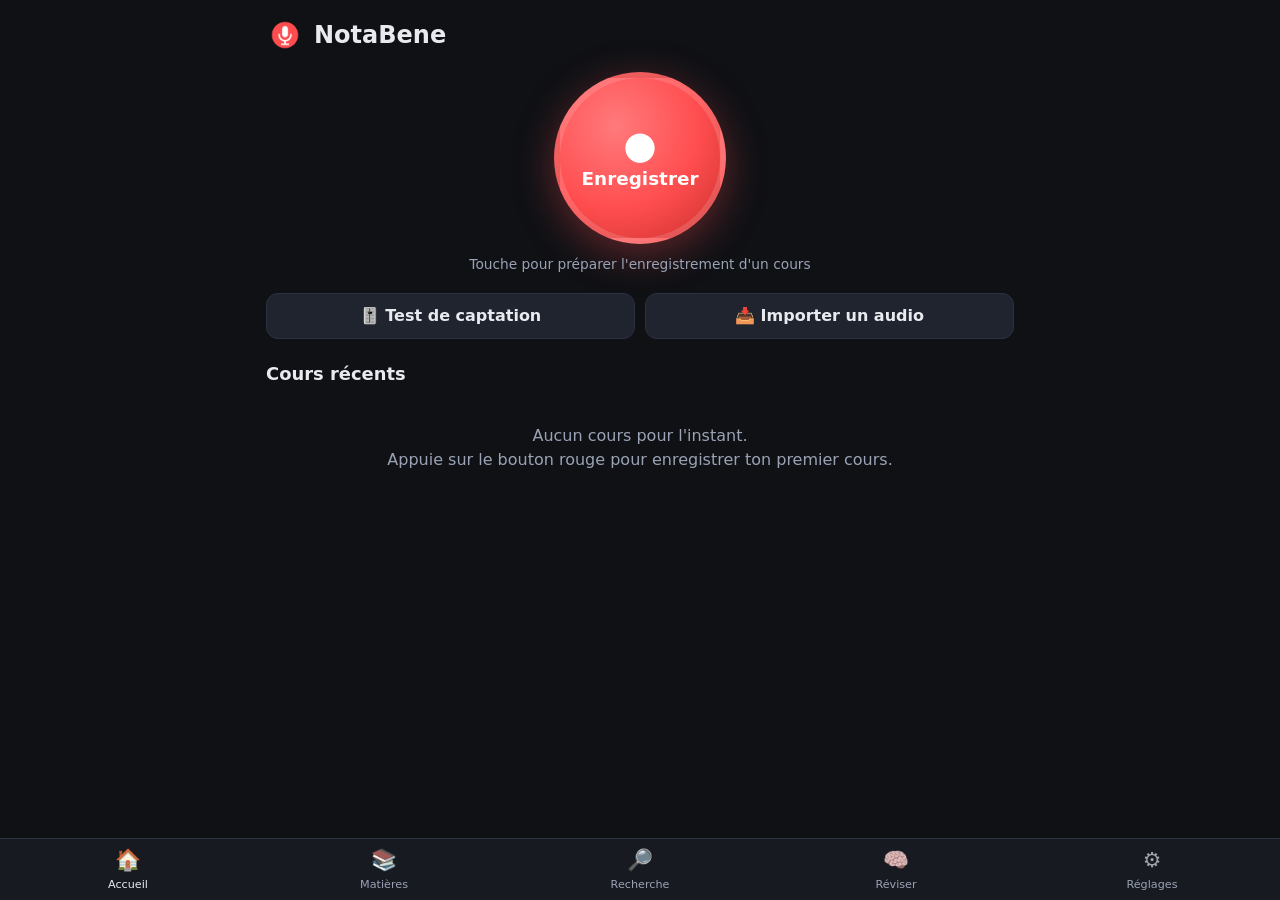
<file: index.html>
<!doctype html>
<html lang="fr">
<head>
<meta charset="utf-8">
<meta name="viewport" content="width=device-width, initial-scale=1">
<title>NotaBene</title>
<!-- GitHub Pages sert la racine du dépôt : on renvoie vers l'appli, qui est dans web/ -->
<meta http-equiv="refresh" content="0; url=web/">
<script>location.replace('web/' + location.hash);</script>
</head>
<body style="background:#0f1115;color:#e8eaf0;font-family:system-ui,sans-serif;padding:2rem">
<p>Ouverture de NotaBene… <a href="web/" style="color:#7aa2ff">Clique ici si rien ne se passe.</a></p>
</body>
</html>
</file>
<file: web/css/style.css>
/* NotaBene — mobile d'abord, sombre par défaut */
:root {
  --bg: #0f1115; --bg2: #171a21; --bg3: #20242e; --line: #2c3240;
  --txt: #e8eaf0; --muted: #9aa3b5; --accent: #7aa2ff; --accent-txt: #0b1020;
  --red: #ff4d4f; --red-dark: #c9302c; --green: #3ecf8e; --orange: #ffb020;
  --radius: 14px; --nav-h: 62px;
  color-scheme: dark;
}
:root[data-theme="light"] {
  --bg: #f4f5f8; --bg2: #ffffff; --bg3: #eceef3; --line: #d7dbe4;
  --txt: #171a21; --muted: #5d6678; --accent: #2f5fe0; --accent-txt: #ffffff;
  --red: #e03131; --red-dark: #b02525; --green: #1f9d63; --orange: #c77700;
  color-scheme: light;
}
* { box-sizing: border-box; }
html { -webkit-text-size-adjust: 100%; }
body {
  margin: 0; background: var(--bg); color: var(--txt);
  font: 16px/1.5 system-ui, -apple-system, "Segoe UI", Roboto, sans-serif;
  overscroll-behavior-y: contain;
}
#view {
  max-width: 780px; margin: 0 auto; outline: none;
  padding: 16px 16px calc(var(--nav-h) + 28px + env(safe-area-inset-bottom));
}
h1 { font-size: 1.5rem; margin: 4px 0 14px; line-height: 1.2; }
h2 { font-size: 1.12rem; margin: 22px 0 10px; }
h3 { font-size: 1rem; margin: 14px 0 6px; }
p { margin: 0 0 10px; }
a { color: var(--accent); }
.muted { color: var(--muted); }
.small { font-size: .86rem; }
.center { text-align: center; }
.row { display: flex; gap: 10px; align-items: center; flex-wrap: wrap; }
.row.nowrap { flex-wrap: nowrap; }
.grow { flex: 1 1 0; min-width: 0; }
.stack > * + * { margin-top: 10px; }
.hidden { display: none !important; }

/* Cartes */
.card { background: var(--bg2); border: 1px solid var(--line); border-radius: var(--radius); padding: 14px; margin: 12px 0; }
.card > h2:first-child, .card > h3:first-child { margin-top: 0; }

/* Boutons */
.btn {
  appearance: none; border: 1px solid var(--line); background: var(--bg3); color: var(--txt);
  min-height: 46px; padding: 10px 16px; border-radius: 12px; font: inherit; font-weight: 600;
  cursor: pointer; display: inline-flex; align-items: center; justify-content: center; gap: 8px;
  text-decoration: none; touch-action: manipulation;
}
.btn:active { transform: scale(.98); }
.btn:disabled { opacity: .5; cursor: not-allowed; }
.btn.primary { background: var(--accent); color: var(--accent-txt); border-color: transparent; }
.btn.danger { background: var(--red); color: #fff; border-color: transparent; }
.btn.ghost { background: transparent; }
.btn.block { display: flex; width: 100%; }
.btn.big { min-height: 58px; font-size: 1.08rem; }
.btn.sm { min-height: 36px; padding: 6px 10px; font-size: .88rem; border-radius: 10px; }
.btn-grid { display: grid; grid-template-columns: 1fr 1fr; gap: 10px; }

/* Gros bouton rouge */
.rec-wrap { display: flex; flex-direction: column; align-items: center; gap: 10px; margin: 18px 0 8px; }
.rec-btn {
  width: 172px; height: 172px; border-radius: 50%; border: 6px solid rgba(255,255,255,.14);
  background: radial-gradient(circle at 35% 30%, #ff7a7c, var(--red) 55%, var(--red-dark));
  color: #fff; font: 700 1.15rem/1.2 system-ui, sans-serif; cursor: pointer;
  box-shadow: 0 10px 40px rgba(255,77,79,.35); touch-action: manipulation;
  display: flex; flex-direction: column; align-items: center; justify-content: center; gap: 4px;
}
.rec-btn .dot { font-size: 2.4rem; line-height: 1; }
.rec-btn:active { transform: scale(.97); }
.rec-btn.live { animation: pulse 1.6s ease-in-out infinite; }
@keyframes pulse { 50% { box-shadow: 0 0 0 18px rgba(255,77,79,.0), 0 10px 40px rgba(255,77,79,.6); } }

/* Formulaires */
label.field { display: block; margin: 10px 0; }
label.field > span { display: block; font-size: .86rem; color: var(--muted); margin-bottom: 4px; }
input[type=text], input[type=password], input[type=search], input[type=number], select, textarea {
  width: 100%; background: var(--bg); color: var(--txt); border: 1px solid var(--line);
  border-radius: 10px; padding: 11px 12px; font: inherit; min-height: 46px;
}
textarea { min-height: 96px; resize: vertical; }
input[type=range] { width: 100%; accent-color: var(--accent); min-height: 34px; }
.check { display: flex; gap: 10px; align-items: flex-start; margin: 10px 0; cursor: pointer; }
.check input { width: 22px; height: 22px; margin-top: 2px; accent-color: var(--accent); flex: none; }
.seg { display: flex; background: var(--bg); border: 1px solid var(--line); border-radius: 12px; padding: 3px; gap: 3px; }
.seg button { flex: 1; border: 0; background: transparent; color: var(--muted); font: inherit; font-weight: 600; min-height: 40px; border-radius: 9px; cursor: pointer; }
.seg button.active { background: var(--bg3); color: var(--txt); }

/* Listes */
.list { display: flex; flex-direction: column; gap: 8px; }
.item {
  display: flex; gap: 12px; align-items: center; text-decoration: none; color: inherit;
  background: var(--bg2); border: 1px solid var(--line); border-radius: 12px; padding: 12px 14px; min-height: 58px;
}
.item:active { background: var(--bg3); }
.item-title { font-weight: 600; overflow: hidden; text-overflow: ellipsis; white-space: nowrap; }
.item-meta { font-size: .83rem; color: var(--muted); }
.chip { display: inline-block; font-size: .76rem; padding: 2px 8px; border-radius: 99px; background: var(--bg3); color: var(--muted); border: 1px solid var(--line); white-space: nowrap; }
.chip.ok { color: var(--green); } .chip.warn { color: var(--orange); } .chip.err { color: var(--red); }
.steps { display: flex; gap: 4px; }
.steps i { width: 9px; height: 9px; border-radius: 50%; background: var(--line); display: block; }
.steps i.on { background: var(--green); }

/* Bandeaux */
.banner { border-radius: 12px; padding: 11px 13px; margin: 10px 0; border: 1px solid var(--line); background: var(--bg2); font-size: .93rem; }
.banner.warn { border-color: var(--orange); background: color-mix(in srgb, var(--orange) 12%, var(--bg2)); }
.banner.err { border-color: var(--red); background: color-mix(in srgb, var(--red) 12%, var(--bg2)); }
.banner.ok { border-color: var(--green); background: color-mix(in srgb, var(--green) 10%, var(--bg2)); }
.banner.info { border-color: var(--accent); background: color-mix(in srgb, var(--accent) 10%, var(--bg2)); }
#offline-bar { position: sticky; top: 0; z-index: 30; background: var(--orange); color: #111; text-align: center; font-size: .85rem; padding: 5px 10px; font-weight: 600; }

/* Enregistrement */
.timer { font: 700 3.2rem/1 ui-monospace, "SF Mono", Consolas, monospace; text-align: center; margin: 14px 0 4px; letter-spacing: .02em; }
.meter { height: 18px; border-radius: 9px; background: var(--bg); border: 1px solid var(--line); overflow: hidden; }
.meter-fill { height: 100%; width: 0; background: linear-gradient(90deg, var(--green), #b6e04f 70%, var(--orange) 88%, var(--red)); transition: width .12s linear; }
.meter.low .meter-fill { background: var(--orange); }
.stats { display: grid; grid-template-columns: repeat(3, 1fr); gap: 8px; text-align: center; margin: 12px 0; }
.stats div { background: var(--bg2); border: 1px solid var(--line); border-radius: 12px; padding: 8px 4px; }
.stats b { display: block; font-size: 1.05rem; }
.stats span { font-size: .75rem; color: var(--muted); }
.live-box { background: var(--bg); border: 1px dashed var(--line); border-radius: 12px; padding: 10px; min-height: 64px; max-height: 150px; overflow: auto; font-size: .93rem; }
.live-box i { color: var(--muted); }

/* Écran noir */
#blackout { position: fixed; inset: 0; background: #000; z-index: 1000; display: flex; align-items: center; justify-content: center; user-select: none; -webkit-user-select: none; touch-action: manipulation; }
#blackout[hidden] { display: none; }
#blackout p { color: #333; text-align: center; transition: opacity 1.2s; margin: 0; }
#blackout.dim p { opacity: 0; }

/* Lecteur audio */
.player { background: var(--bg2); border: 1px solid var(--line); border-radius: var(--radius); padding: 10px 12px; margin: 12px 0; position: sticky; top: 6px; z-index: 20; }
.player .row { flex-wrap: nowrap; }
.player .time { font: 600 .84rem ui-monospace, Consolas, monospace; color: var(--muted); white-space: nowrap; }
.player .pp { width: 46px; min-height: 46px; padding: 0; border-radius: 50%; flex: none; font-size: 1.1rem; }

/* Barres de progression */
.progress { height: 10px; background: var(--bg); border: 1px solid var(--line); border-radius: 6px; overflow: hidden; margin: 8px 0; }
.progress i { display: block; height: 100%; width: 0; background: var(--accent); transition: width .3s; }
.progress.indet i { width: 35%; animation: slide 1.3s ease-in-out infinite; }
@keyframes slide { 0% { margin-left: -35%; } 100% { margin-left: 100%; } }
.segdots { display: flex; flex-wrap: wrap; gap: 3px; margin: 6px 0; }
.segdots i { width: 12px; height: 12px; border-radius: 3px; background: var(--line); display: block; }
.segdots i.done { background: var(--green); } .segdots i.run { background: var(--accent); animation: blink 1s infinite; } .segdots i.err { background: var(--red); }
@keyframes blink { 50% { opacity: .35; } }

/* Onglets */
.tabs { display: flex; gap: 4px; overflow-x: auto; margin: 14px -16px 10px; padding: 0 16px; scrollbar-width: none; border-bottom: 1px solid var(--line); }
.tabs::-webkit-scrollbar { display: none; }
.tabs button { flex: none; border: 0; background: transparent; color: var(--muted); font: inherit; font-weight: 600; padding: 10px 12px; min-height: 44px; border-bottom: 3px solid transparent; cursor: pointer; }
.tabs button.active { color: var(--txt); border-bottom-color: var(--accent); }

/* Transcription */
.tline { display: flex; gap: 10px; padding: 7px 8px; border-radius: 8px; cursor: pointer; }
.tline:hover, .tline.playing { background: var(--bg3); }
.ts { font: 600 .78rem ui-monospace, Consolas, monospace; color: var(--accent); white-space: nowrap; cursor: pointer; text-decoration: none; padding-top: 3px; }
.md .ts { background: var(--bg3); border-radius: 6px; padding: 1px 6px; margin-right: 4px; }
.inaud { color: var(--orange); font-style: italic; cursor: pointer; }
mark { background: #ffd54a; color: #111; border-radius: 3px; padding: 0 2px; }

/* Texte mis en forme (fiches) */
.md { overflow-wrap: anywhere; }
.md h1 { font-size: 1.4rem; } .md h2 { font-size: 1.15rem; border-bottom: 1px solid var(--line); padding-bottom: 4px; } .md h3 { font-size: 1.02rem; }
.md ul, .md ol { padding-left: 22px; margin: 6px 0 12px; }
.md li { margin: 3px 0; }
.md code { background: var(--bg3); padding: 1px 5px; border-radius: 5px; font: .88em ui-monospace, Consolas, monospace; }
.md pre { background: #0a0c10; color: #dfe6f3; border: 1px solid var(--line); border-radius: 10px; padding: 12px; overflow-x: auto; }
.md pre code { background: none; padding: 0; font-size: .86rem; }
.md blockquote { border-left: 4px solid var(--accent); margin: 10px 0; padding: 4px 12px; color: var(--muted); }
.md table { border-collapse: collapse; width: 100%; display: block; overflow-x: auto; margin: 10px 0; }
.md th, .md td { border: 1px solid var(--line); padding: 6px 9px; text-align: left; }
.md th { background: var(--bg3); }
.md hr { border: 0; border-top: 1px solid var(--line); margin: 16px 0; }

/* Quiz */
.q { margin: 14px 0; }
.q-title { font-weight: 600; margin-bottom: 8px; }
.choice { display: block; width: 100%; text-align: left; margin: 6px 0; min-height: 46px; font-weight: 500; }
.choice.ok { border-color: var(--green); background: color-mix(in srgb, var(--green) 18%, var(--bg3)); }
.choice.ko { border-color: var(--red); background: color-mix(in srgb, var(--red) 18%, var(--bg3)); }
.explain { font-size: .92rem; border-left: 3px solid var(--accent); padding: 4px 10px; margin-top: 8px; }

/* Flashcards */
.flash { background: var(--bg2); border: 1px solid var(--line); border-radius: 18px; min-height: 230px; padding: 22px; display: flex; flex-direction: column; justify-content: center; text-align: center; font-size: 1.12rem; margin: 14px 0; }
.flash .back { border-top: 1px dashed var(--line); margin-top: 16px; padding-top: 16px; text-align: left; font-size: 1rem; }
.grades { display: grid; grid-template-columns: repeat(4, 1fr); gap: 8px; }
.grades .btn { flex-direction: column; gap: 0; padding: 8px 4px; font-size: .88rem; }
.grades small { font-weight: 400; color: inherit; opacity: .75; font-size: .72rem; }

/* Navigation basse */
#nav {
  position: fixed; left: 0; right: 0; bottom: 0; z-index: 40; height: calc(var(--nav-h) + env(safe-area-inset-bottom));
  padding-bottom: env(safe-area-inset-bottom); background: var(--bg2); border-top: 1px solid var(--line);
  display: flex; justify-content: space-around;
}
#nav a { flex: 1; display: flex; flex-direction: column; align-items: center; justify-content: center; gap: 1px; color: var(--muted); text-decoration: none; font-size: .7rem; position: relative; }
#nav a .ico { font-size: 1.3rem; filter: grayscale(.6); }
#nav a.active { color: var(--txt); } #nav a.active .ico { filter: none; }
#nav b { position: absolute; top: 6px; left: calc(50% + 8px); background: var(--red); color: #fff; border-radius: 99px; font-size: .66rem; min-width: 18px; padding: 0 5px; text-align: center; }
body.no-nav #nav { display: none; }
body.no-nav #view { padding-bottom: 28px; }

/* Messages (toasts) et fenêtres */
#toasts { position: fixed; left: 12px; right: 12px; bottom: calc(var(--nav-h) + 14px + env(safe-area-inset-bottom)); z-index: 900; display: flex; flex-direction: column; gap: 8px; align-items: center; pointer-events: none; }
.toast { background: #2a2f3b; color: #fff; padding: 11px 15px; border-radius: 12px; max-width: 560px; box-shadow: 0 6px 24px rgba(0,0,0,.4); font-size: .93rem; pointer-events: auto; }
.toast.err { background: #8f1d1f; } .toast.ok { background: #17633f; }
.modal-bg { position: fixed; inset: 0; background: rgba(0,0,0,.6); z-index: 950; display: flex; align-items: flex-end; justify-content: center; padding: 12px; }
@media (min-width: 600px) { .modal-bg { align-items: center; } }
.modal { background: var(--bg2); border: 1px solid var(--line); border-radius: 18px; padding: 18px; width: 100%; max-width: 480px; max-height: 86vh; overflow: auto; }
.modal h3 { margin: 0 0 10px; font-size: 1.1rem; }
.modal .actions { display: flex; gap: 10px; margin-top: 16px; flex-wrap: wrap; }
.modal .actions .btn { flex: 1; }
.menu .btn { justify-content: flex-start; margin: 6px 0; }

/* Zone de dépôt (glisser-déposer) */
#drop { position: fixed; inset: 0; z-index: 800; background: rgba(15,17,21,.9); border: 4px dashed var(--accent); display: flex; align-items: center; justify-content: center; font-size: 1.4rem; font-weight: 700; color: var(--accent); pointer-events: none; }

.head { display: flex; align-items: center; gap: 8px; margin-bottom: 6px; }
.head .back { width: 44px; min-height: 44px; padding: 0; border-radius: 50%; flex: none; }
.head h1 { margin: 0; flex: 1; min-width: 0; overflow: hidden; text-overflow: ellipsis; font-size: 1.25rem; }
.empty { text-align: center; color: var(--muted); padding: 26px 10px; }
.logo { display: flex; align-items: center; gap: 10px; }
.logo img { width: 38px; height: 38px; border-radius: 9px; }

/* Impression / PDF : seule la fiche est imprimée */
#print { display: none; }
@media print {
  body.printing > *:not(#print) { display: none !important; }
  body.printing #print { display: block; color: #000; background: #fff; font: 11.5pt/1.45 Georgia, "Times New Roman", serif; padding: 0; }
  body.printing { background: #fff; }
  #print h1 { font-size: 20pt; } #print h2 { font-size: 14pt; border-bottom: 1px solid #999; margin-top: 16pt; } #print h3 { font-size: 12pt; }
  #print pre { background: #f3f3f3; color: #000; border: 1px solid #bbb; white-space: pre-wrap; padding: 8pt; font-size: 9.5pt; break-inside: avoid; }
  #print code { background: #f0f0f0; color: #000; font-size: .9em; }
  #print th, #print td { border: 1px solid #888; } #print th { background: #eee; }
  #print .print-meta { color: #444; font-size: 10pt; margin-bottom: 12pt; }
  #print .ts { display: none; }
  @page { margin: 16mm 15mm; }
}
</file>
